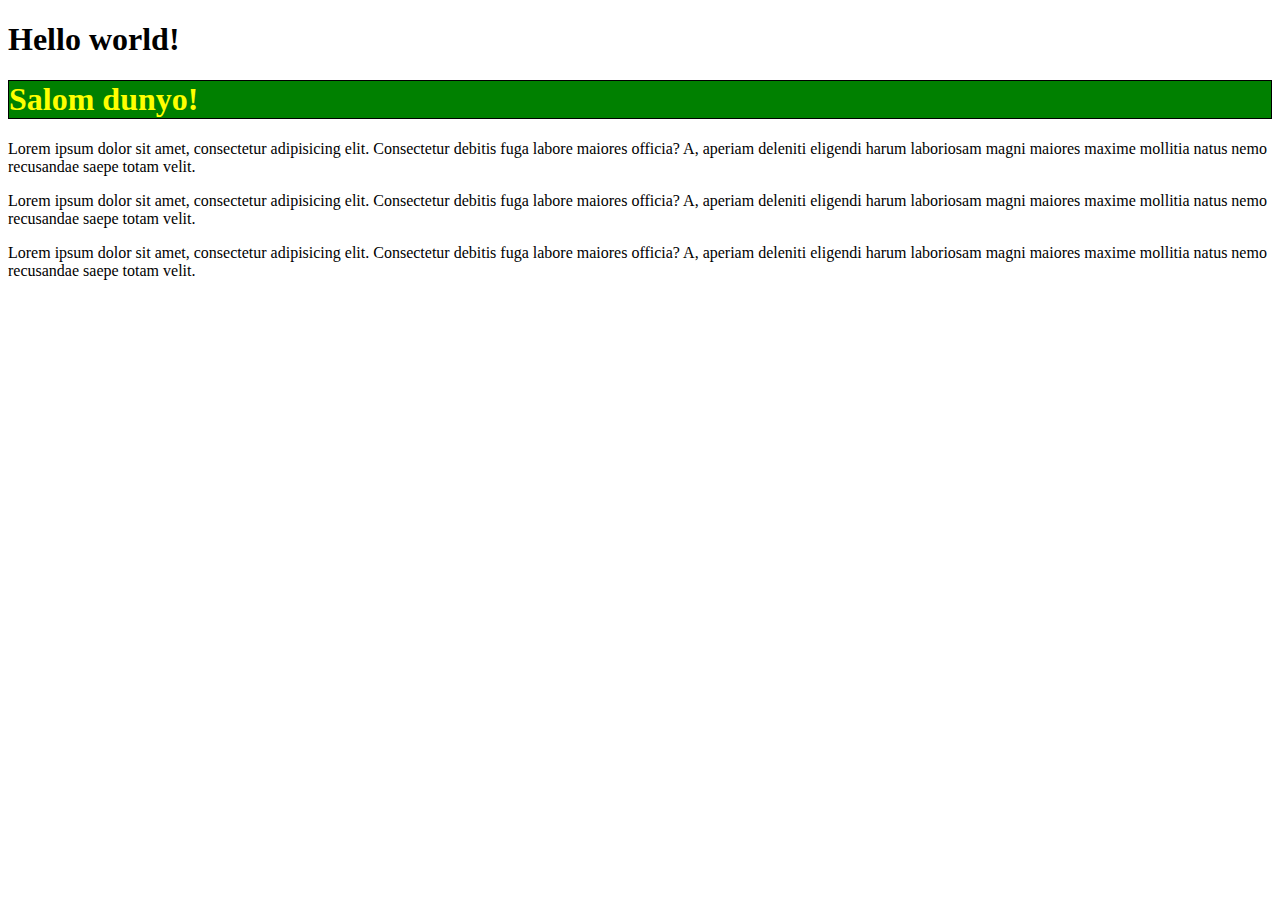
<file: index.html>
<!DOCTYPE html>
<html lang="en">
<head>
    <meta charset="UTF-8">
    <title>Title</title>
</head>
<body>

<h1 id="idraqam1">Hello world!</h1>

<h1 id="idraqam2">Salom dunyo!</h1>

<p class="classnomi">
    Lorem ipsum dolor sit amet, consectetur adipisicing elit.
    Consectetur debitis fuga labore maiores officia? A, aperiam
    deleniti eligendi harum laboriosam magni maiores maxime
    mollitia natus nemo recusandae saepe totam velit.
</p>
<p class="dax">
    Lorem ipsum dolor sit amet, consectetur adipisicing elit.
    Consectetur debitis fuga labore maiores officia? A, aperiam
    deleniti eligendi harum laboriosam magni maiores maxime
    mollitia natus nemo recusandae saepe totam velit.
</p>
<p class="dax">
    Lorem ipsum dolor sit amet, consectetur adipisicing elit.
    Consectetur debitis fuga labore maiores officia? A, aperiam
    deleniti eligendi harum laboriosam magni maiores maxime
    mollitia natus nemo recusandae saepe totam velit.
</p>
<script src="js/src/main.js"></script>
</body>
</html>
</file>
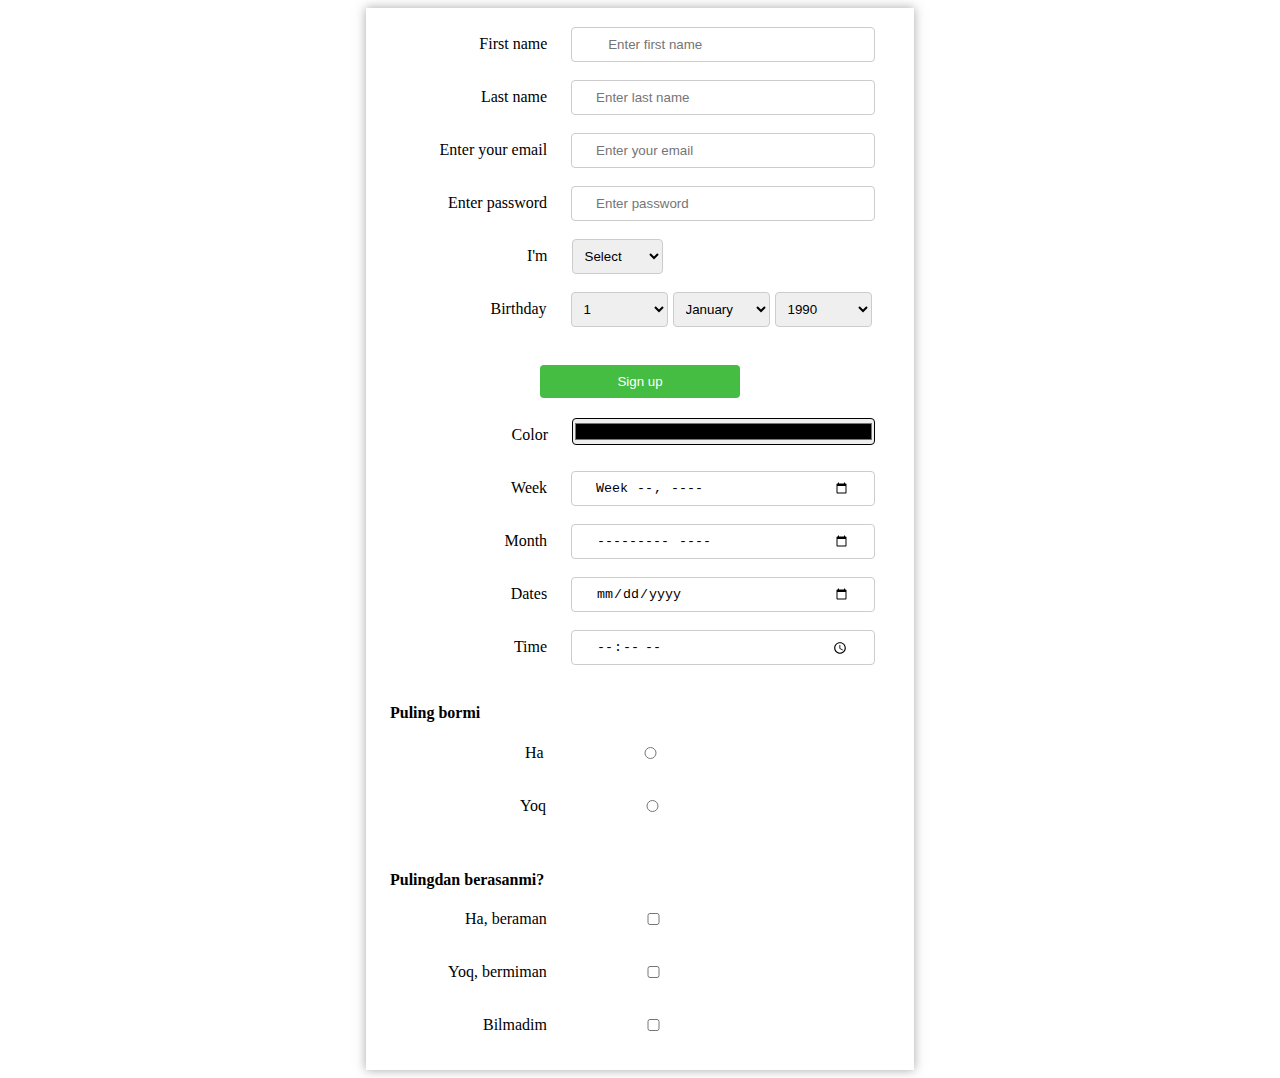
<file: index2.html>
<!DOCTYPE html>
<html lang="en">
<head>
    <meta charset="UTF-8">
    <title>Title</title>
</head>
<body>
<div id="wrap">
    <div id="from-group">
        <form action="#" method="get">
            <div id="a1">
                <label for="firstname" id="firstname1">First name</label>
                <input type="text" id="firstname" placeholder="       Enter first name">
            </div>
            <br>
            <div id="a2">
                <label for="lastname" id="lastname1">Last name</label>
                <input type="text" id="lastname" placeholder="Enter last name">
            </div>
            <br>
            <div id="a3">
                <label for="email" id="email1">Enter your email</label>
                <input type="text" id="email" placeholder="Enter your email">
            </div>
            <br>
            <div id="a4">
                <label for="password" id="password1">Enter password</label>
                <input type="password" id="password" placeholder="Enter password">
            </div>
            <br>
            <div id="a5">
                <label for="age" id="age1">I'm</label>
                <select name="age" id="age">
                    <option value="0" selected>Select</option>
                    <option value="1" disabled>15</option>
                    <option value="2">17</option>
                    <option value="3">19</option>
                    <option value="4" >21</option>
                    <option value="5">23</option>
                </select>
            </div>
            <br>
            <div id="a6">
                <label for="day" id="day1">Birthday</label>
                <select name="day" id="day">
                    <option value="1">1</option>
                    <option value="2">2</option>
                    <option value="3">3</option>
                    <option value="4">4</option>
                    <option value="5">5</option>
                </select>
                <select name="oy" id="oy">
                    <option value="1">January</option>
                    <option value="2">February</option>
                    <option value="3">March</option>
                    <option value="4">April</option>
                    <option value="5">May</option>
                </select>
                <select name="year" id="year">
                    <option value="1">1990</option>
                    <option value="2">1995</option>
                    <option value="3">2000</option>
                    <option value="4">2005</option>
                    <option value="5">2010</option>
                </select>
            </div>
            <br>
            <input type="submit" id="submit" value="Sign up">
            <div id="a7">
                <label for="color" id="color1">Color</label>
                <input type="color" id="color">
            </div>
            <br>
            <div id="a8">
                <label for="week" id="week1">Week</label>
                <input type="week" id="week">
            </div>
            <br>
            <div id="a9">
                <label for="month" id="month1">Month</label>
                <input type="month" id="month">
            </div>
            <br>
            <div id="a10">
                <label for="data" id="data1">Dates</label>
                <input type="date" id="data">
            </div>
            <br>
            <div id="a11">
                <label for="time" id="time1">Time</label>
                <input type="time" id="time">
            </div>
            <br>
            <h4>Puling bormi</h4>
            <div id="a12">
                <label for="ha" id="ha1">Ha</label><input type="radio" id="ha" name="ha">
            </div>
            <br>
            <div id="a13">
                <label for="yoq" id="yoq1">Yoq</label><input type="radio" id="yoq" name="ha">
            </div>
            <br>
            <h4>Pulingdan berasanmi?</h4>
            <div id="a14">
                <label for="beraman" id="beraman1">Ha, beraman</label><input type="checkbox" id="beraman">
            </div>
            <br>
            <div id="a15">
                <label for="bermiman" id="bermiman1">Yoq, bermiman</label><input type="checkbox" id="bermiman">
            </div>
            <br>
            <div id="a16">
                <label for="bilmadm" id="bilmadim1">Bilmadim</label><input type="checkbox" id="bilmadm">
            </div>
        </form>
    </div>
</div>
<script src="js/main2.js"></script>
</body>
</html>
</file>
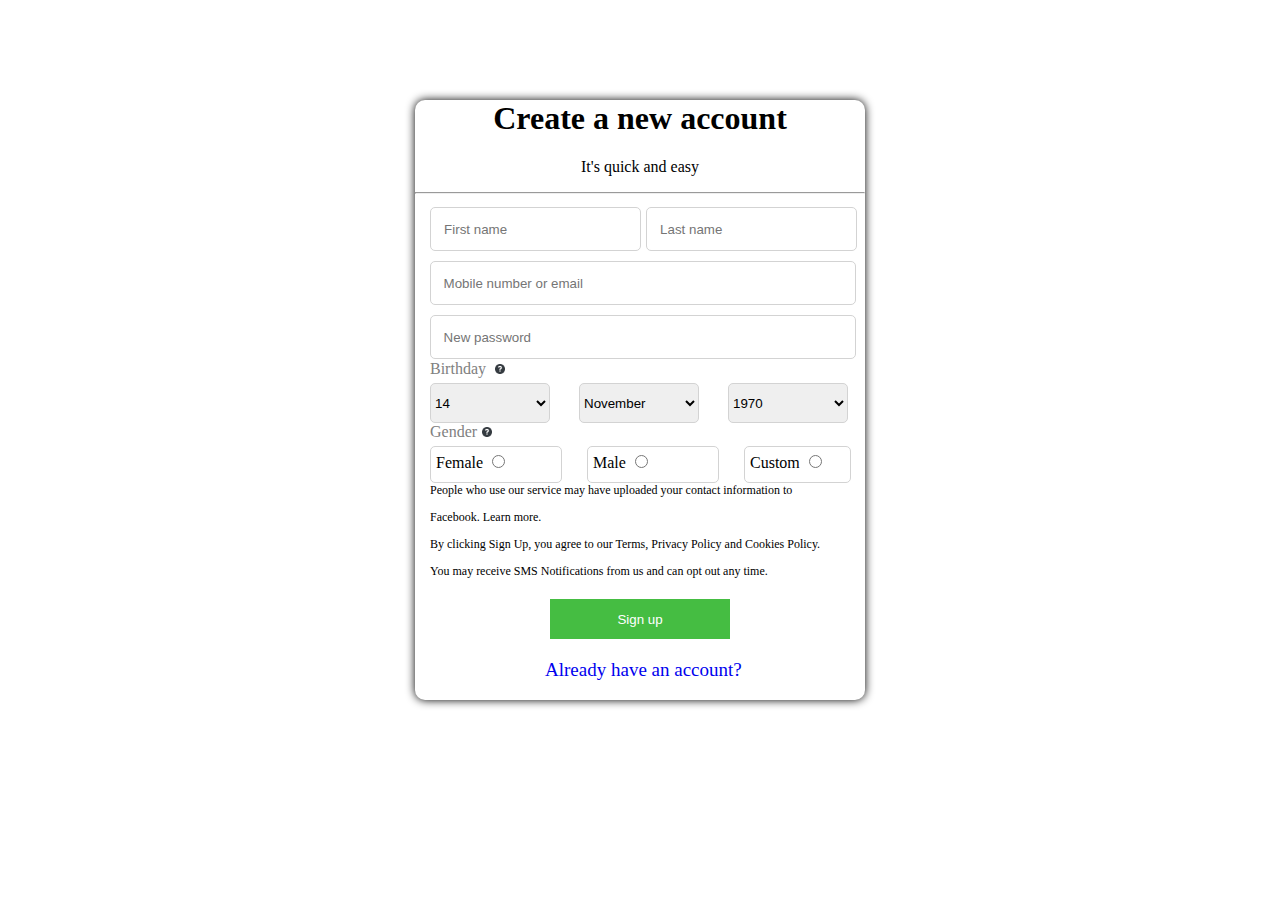
<file: index3.html>
<!DOCTYPE html>
<html lang="en">
<head>
    <meta charset="UTF-8">
    <title>Facebook</title>
  <!--  <link rel="stylesheet" href="CSS/main2.css">-->
</head>
<body>

<div id="wrap">
  <div id="menu">
    <h1>Create a new account</h1>
    <p id="gg">It's quick and easy</p>
    <hr>
    <form action="#" method="get">
      <input type="text" id="a" placeholder="   First name">
      <input type="text" id="b" placeholder="   Last name">
      <input type="text" id="c" placeholder="   Mobile number or email">
      <input type="password" id="d" placeholder="   New password">
    </form>
  </div>
    <label for="day" id="ff">
      Birthday
    </label><img src="rasmlar/tii.png" id="bb" alt="icon" style="width: 10px; height: 10px;">
    <br>
    <select name="day" class="e" id="day">
      <option value="1">1</option>
      <option value="2">2</option>
      <option value="3">3</option>
      <option value="4">4</option>
      <option value="5">5</option>
      <option value="6">6</option>
      <option value="7">7</option>
      <option value="8">8</option>
      <option value="9">9</option>
      <option value="10">10</option>
      <option value="11">11</option>
      <option value="12">12</option>
      <option value="13">13</option>
      <option value="14" selected>14</option>
      <option value="15">15</option>
      <option value="16">16</option>
      <option value="17">17</option>
      <option value="18">18</option>
      <option value="19">19</option>
      <option value="20">20</option>
      <option value="21">21</option>
      <option value="22">22</option>
      <option value="23">23</option>
      <option value="24">24</option>
      <option value="25">25</option>
      <option value="26">26</option>
      <option value="27">27</option>
      <option value="28">28</option>
      <option value="29">29</option>
      <option value="30">30</option>
      <option value="31">31</option>
    </select>
    <select name="oy" id="f" >
      <option value="1">January</option>
      <option value="2">February</option>
      <option value="3">March</option>
      <option value="4">April</option>
      <option value="5">May</option>
      <option value="6">Jun</option>
      <option value="7">July</option>
      <option value="8">August</option>
      <option value="9">September</option>
      <option value="10">Oktober</option>
      <option value="11" selected>November</option>
      <option value="12">December</option>
    </select>
    <select name="yil" id="g" >
    <option value="1">1970</option>
    <option value="2">1980</option>
    <option value="3">1990</option>
    <option value="4">1995</option>
    <option value="5">1996</option>
    <option value="6">1999</option>
    <option value="7">2000</option>
    <option value="8">2005</option>
    <option value="9">2006</option>
    <option value="10">2007</option>
    <option value="11">2010</option>
    <option value="12">2022</option>
  </select>
    <label id="dd">Gender</label><img src="rasmlar/tii.png" id="bbb" alt="icon" style="width: 10px; height: 10px;">
  <br>
  <div id="h">
  <label for="женщина">Female</label>
  <input type="radio" id="женщина" name="a">
  </div>
  <div id="i">
    <label for="Мужчина">Male</label>
    <input type="radio" id="Мужчина" name="a">
  </div>
  <div id="j">
    <label for="Другое">Custom</label>
    <input type="radio" id="Другое" name="a">
  </div>
  <br>
  <p id="ab">People who use our service may have uploaded your contact information to</p>
  <p id="ac">Facebook. Learn more.</p>
  <p id="ad">By clicking Sign Up, you agree to our Terms, Privacy Policy and Cookies Policy.</p>
  <p id="ae">You may receive SMS Notifications from us and can opt out any time.</p>
  <div>
    <input type="submit" value="Sign up" id="submit">
  </div>

  <a href="#" id="already">Already have an account?</a>
</div>

<script src="js/name3.js"></script>
</body>
</html>
</file>
<file: CSS/main2.css>
.wrap{
    width: 450px;
    height: 650px;
    box-shadow: 0 0 10px ;
    margin: 100px auto;
    border-radius: 10px;
}
.menu{
    width: 100%;
    height: 260px;
    text-align: center;
}
h1{
    font-family: Calibri;
}
.ff{
    color: grey;
}
.a{
    width: 200px;
    height: 40px;
    margin-top: 5px;
    margin-left: 15px;
    float: left;
    border-radius: 5px;
    border: 1px solid lightgray;
}
.b{
    margin-top: 5px;
    width: 200px;
    height: 40px;
    margin-left: 5px;
    border-radius: 5px;
    border: 1px solid lightgray;
}
.c{
    width: 420px;
    margin-top: 10px;
    height: 40px;
    margin-left:0;
    border-radius: 5px;
    border: 1px solid lightgray;
}
.d{
    width: 420px;
    margin-top: 10px;
    height: 40px;
    margin-left: 0;
    border-radius: 5px;
    border: 1px solid lightgray;
}
input[placeholder]{
    padding-left: 15px;
    box-sizing: border-box;
}
label{
   margin-left: 15px;
}
.e{
    width: 120px;
    height: 40px;
    border: 1px solid lightgray;
    margin-top: 5px;
    margin-left: 15px;
    border-radius: 5px;
}
.f{
    width: 120px;
    height: 40px;
    border: 1px solid lightgray;
    margin-top: 5px;
    margin-left: 25px;
    border-radius: 5px;
}
.g{
    width: 120px;
    height: 40px;
    border: 1px solid lightgray;
    margin-top: 5px;
    margin-left: 25px;
    border-radius: 5px;
}


.h{
    margin-top: 5px;
    margin-left: 15px;
    padding: 5px;
    width: 130px;
    height: 40px;
    border: 1px solid lightgray;
    border-radius: 5px;
    box-sizing: border-box;
    float: left;
}
.i{
    margin-top: 5px;
    margin-left: 25px;
    padding: 5px;
    width: 130px;
    height: 40px;
    border: 1px solid lightgray;
    border-radius: 5px;
    box-sizing: border-box;
    float: left;
}
p{
    margin-top: 10px;
    margin-left: 15px;
}
.j{
    margin-top: 5px;
    margin-left: 30px;
    padding: 5px;
    width: 100px;
    height: 40px;
    border: 1px solid lightgray;
    border-radius: 5px;
    box-sizing: border-box;
    float: left;
}
input[type=radio]{
    float: right;
}
.ab{
    margin-top: 40px;
    font-size: 12px;
    font-family: Calibri;
}
.ac{
    font-size: 12px;
    font-family: Calibri;
}.ad{
     font-size: 12px;
     font-family: Calibri;
 }
.ae{
    font-size: 12px;
    font-family: Calibri;
}

input[type=submit]{
    display: block;
    margin: 20px auto;
    background-color:#45bd42;
    color: white;
    width: 40%;
    height: 40px;
    border: 1px solid transparent;
}
a{
    font-size: 19px;
    text-decoration: none;
    margin-left: 130px;
}
.bb{
    margin-left: 5px;
}
.dd{
    margin-top: 30px;
    color: grey;
}
</file>
